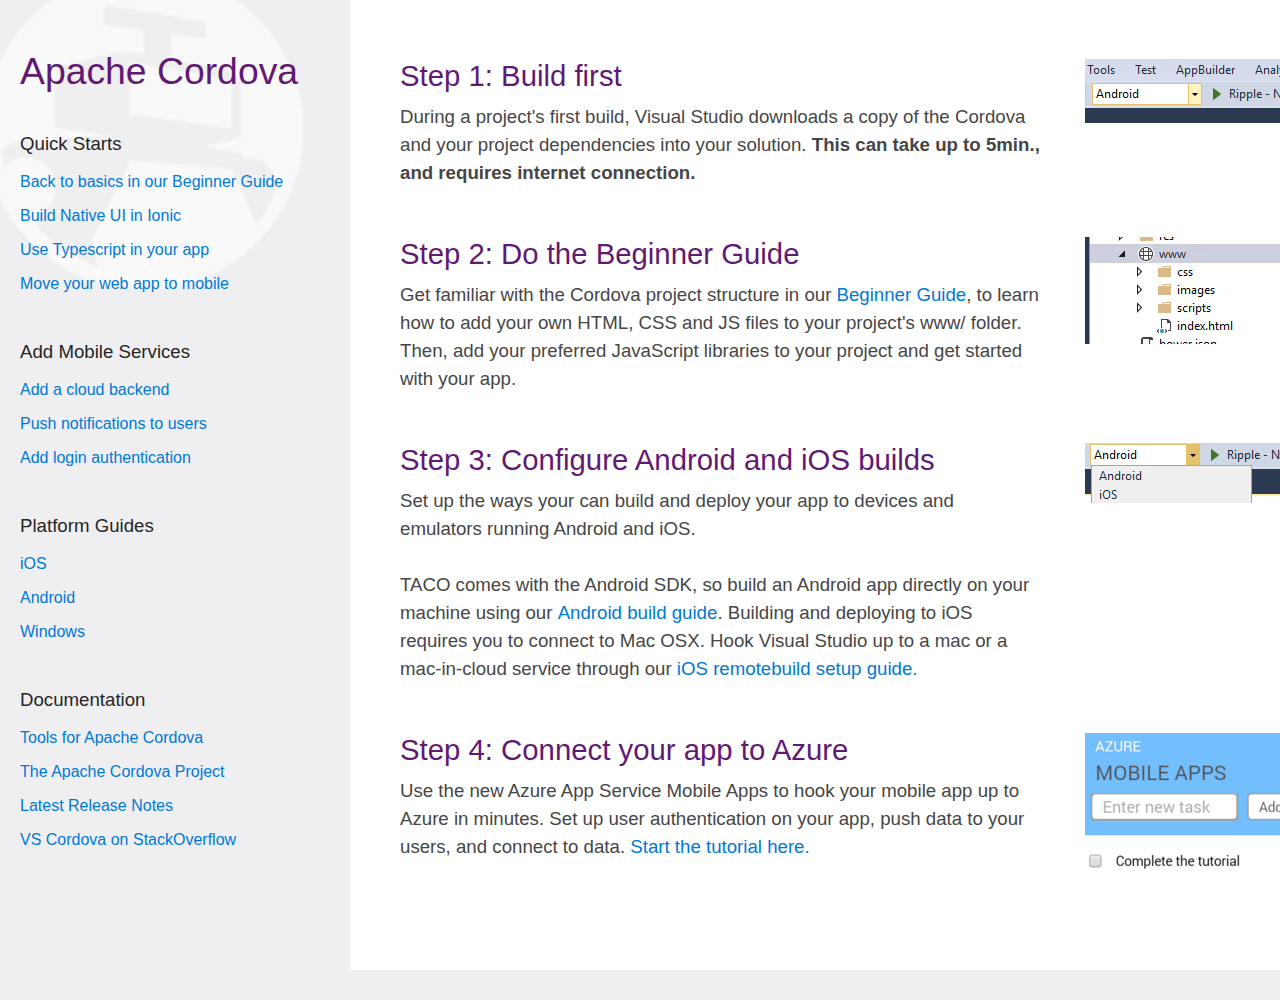
<file: samplecordovaapp/Project_Readme.html>
<!DOCTYPE html>
<html>
	<head>
		<title>Getting started with Visual Studio Tools for Apache Cordova</title>
		<style type="text/css">
			* {
		        margin: 0;
		        padding: 0;
		        border: 0;
		        outline: 0;
		        font-size: 100%;
		        background: transparent;
				vertical-align: top;
	    	}
	    	html,body,.startpage {
	    		height:100%;
	    		white-space: nowrap;
	    	}
	    	.startpage {
	    		background-color: #efeff2;	
	    		font-family: "Segoe UI","Segoe WP",Helvetica,Arial,sans-serif;
				text-align: left;
	    	}
	    	#taco-bot {
	    		position:absolute;
				left:0;
	    		z-index: -1;
	    	}
	    	.side-menu {
				float:left;
	    		height:100%;
	    		width: 310px;
	    		padding: 50px 20px;
	    	}
	    	.side-menu-title {
	    		font-weight: 100;
	    		font-size: 28pt;
	    		color: #621974;
	    	}
	    	.side-menu-title-sub {
	    		margin:40px 0 10px;

	    		font-weight: 300;
	    		font-size: 14pt;
	    		color: #252525;
	    	}
	    	.side-menu-title-sub-body {
	    		padding:8px 0;

	    		font-weight: 500;
	    		font-size: 12pt;
	    		color: #0079d5;
	    	}
	    	a {
	    		color: #0079d5;
	    		text-decoration: none;
	    	}

	    	.content {
	    		position:absolute;
				left:350px;
				right:0;
	    		min-height:800px;
	    		min-width: 900px;
	    		padding: 59px 50px;
	    		
	    		background-color: white;
	    		white-space: normal;
	    	}
	    	.content-block {
	    		position: relative; 
	    		min-width: 900px;
	    	}
	    	.content-text {
				float:left;
	    		width:640px;
	    		margin-right: 45px;
	    	}
	    	.content-images {
	    		display:inline-block;
	    	}
	    	.content-title {
	    		padding-bottom: 10px;

				font-weight: 500;
	    		font-size: 22pt;
	    		color: #621974;
	    	}
	    	.content-title-body {
	    		padding-bottom: 50px;
	    		line-height: 150%;

				font-weight: 500;
	    		font-size: 14pt;
	    		color: #464646;
	    	}
	    	.step-image {
				float:left;
	    		position: relative;
	    	}


		</style>
	</head>

	<body class="startpage">
		<div id="taco-bot">
				<img width='303' height='289' title='TACO-bot' alt='I am the TACO bot' src='[data-uri]'>
			</div>

		<div class="side-menu">

			<h1 class="side-menu-title">Apache Cordova</h1>

			<div class="links">
				<h3 class="side-menu-title-sub">Quick Starts</h3>
				
					<p class="side-menu-title-sub-body"><a target="_blank" href="http://go.microsoft.com/fwlink/?LinkId=760737">Back to basics in our Beginner Guide</a></p>
					<p class="side-menu-title-sub-body"><a target="_blank" href="http://go.microsoft.com/fwlink/?LinkId=760739">Build Native UI in Ionic</a></p>
					<p class="side-menu-title-sub-body"><a target="_blank" href="http://go.microsoft.com/fwlink/?LinkId=760741">Use Typescript in your app</a></p>
					<p class="side-menu-title-sub-body"><a target="_blank" href="http://go.microsoft.com/fwlink/?LinkId=760740">Move your web app to mobile</a></p>
				
			</div>

			<div class="links">
				<h3 class="side-menu-title-sub">Add Mobile Services</h3>

					<p class="side-menu-title-sub-body"><a target="_blank" href="https://azure.microsoft.com/en-us/documentation/articles/app-service-mobile-cordova-get-started/">Add a cloud backend</a></p>
					<p class="side-menu-title-sub-body"><a target="_blank" href="https://azure.microsoft.com/en-us/documentation/articles/app-service-mobile-cordova-get-started-push/">Push notifications to users</a></p>
					<p class="side-menu-title-sub-body"><a target="_blank" href="https://azure.microsoft.com/en-us/documentation/articles/app-service-mobile-cordova-get-started-users/">Add login authentication</a></p>
				
			</div>

			<div class="links">
				<h3 class="side-menu-title-sub">Platform Guides</h3>
				
					<p class="side-menu-title-sub-body"><a target="_blank" href="http://go.microsoft.com/fwlink/?LinkId=760745">iOS</a></p>
					<p class="side-menu-title-sub-body"><a target="_blank" href="http://go.microsoft.com/fwlink/?LinkId=760746">Android</a></p>
					<p class="side-menu-title-sub-body"><a target="_blank" href=" http://go.microsoft.com/fwlink/?LinkId=760747">Windows</a></p>

			</div>

			<div class="links">
				<h3 class="side-menu-title-sub">Documentation</h3>
				
					<p class="side-menu-title-sub-body"><a target="_blank" href="http://go.microsoft.com/fwlink/?LinkId=760742">Tools for Apache Cordova</a></p>
					<p class="side-menu-title-sub-body"><a target="_blank" href="http://go.microsoft.com/fwlink/?LinkId=760748">The Apache Cordova Project</a></p>
					<p class="side-menu-title-sub-body"><a target="_blank" href="http://go.microsoft.com/fwlink/?LinkId=760744">Latest Release Notes</a></p>
					<p class="side-menu-title-sub-body"><a target="_blank" href="http://go.microsoft.com/fwlink/?LinkId=760743">VS Cordova on StackOverflow</a></p>
				
			</div>

			

		</div>

		<div class="content">
			<div class="content-block">
				<div class="content-text">
					<h1 class="content-title">Step 1: Build first</h1>
					<p class="content-title-body">During a project's first build, Visual Studio downloads a copy of the Cordova and your project dependencies into your solution. <strong>This can take up to 5min., and requires internet connection.</strong></p>
				</div>
				
				<img class="step-image" id="step1" width='215' height='64' title='Step 1' alt='Step 1' src='[data-uri]'>
			</div>

			<div class="content-block">
				<div class="content-text">
					<h1 class="content-title">Step 2: Do the Beginner Guide</h1>
					<p class="content-title-body">Get familiar with the Cordova project structure in our <a target="_blank" href="http://go.microsoft.com/fwlink/?LinkId=760737">Beginner Guide</a>, to learn how to add your own HTML, CSS and JS files to your project's www/ folder. Then, add your preferred JavaScript libraries to your project and get started with your app.</p>
				</div>
				
				<img class="step-image" id="step2" width='215' height='107' title='Step 2' alt='Step 2' src='[data-uri]'>
			</div>

			<div class="content-block">
				<div class="content-text">
					<h1 class="content-title">Step 3: Configure Android and iOS builds</h1>
					<p class="content-title-body">Set up the ways your can build and deploy your app to devices and emulators running Android and iOS. <br/><br/>TACO comes with the Android SDK, so build an Android app directly on your machine using our <a target="_blank" href="http://go.microsoft.com/fwlink/?LinkId=760746">Android build guide</a>. Building and deploying to iOS requires you to connect to Mac OSX. Hook Visual Studio up to a mac or a mac-in-cloud service through our <a target="_blank" href="http://go.microsoft.com/fwlink/?LinkId=760745">iOS remotebuild setup guide.</a></p>
				</div>
				
				<img class="step-image" id="step3" width='215' height='60' title='Step 3' alt='Step 3' src='[data-uri]'>
			</div>

			<div class="content-block">
				<div class="content-text">
					<h1 class="content-title">Step 4: Connect your app to Azure</h1>
					<p class="content-title-body">Use the new Azure App Service Mobile Apps to hook your mobile app up to Azure in minutes. Set up user authentication on your app, push data to your users, and connect to data. <a target="_blank" href="http://go.microsoft.com/fwlink/?LinkID=533127">Start the tutorial here.</a></p>
				</div>
				
				<img class="step-image" id="step4" width='215' height='140' title='Step 4' alt='Step 4' src='[data-uri]'>
			</div>
		</div>
	</body>
</html>
</file>
